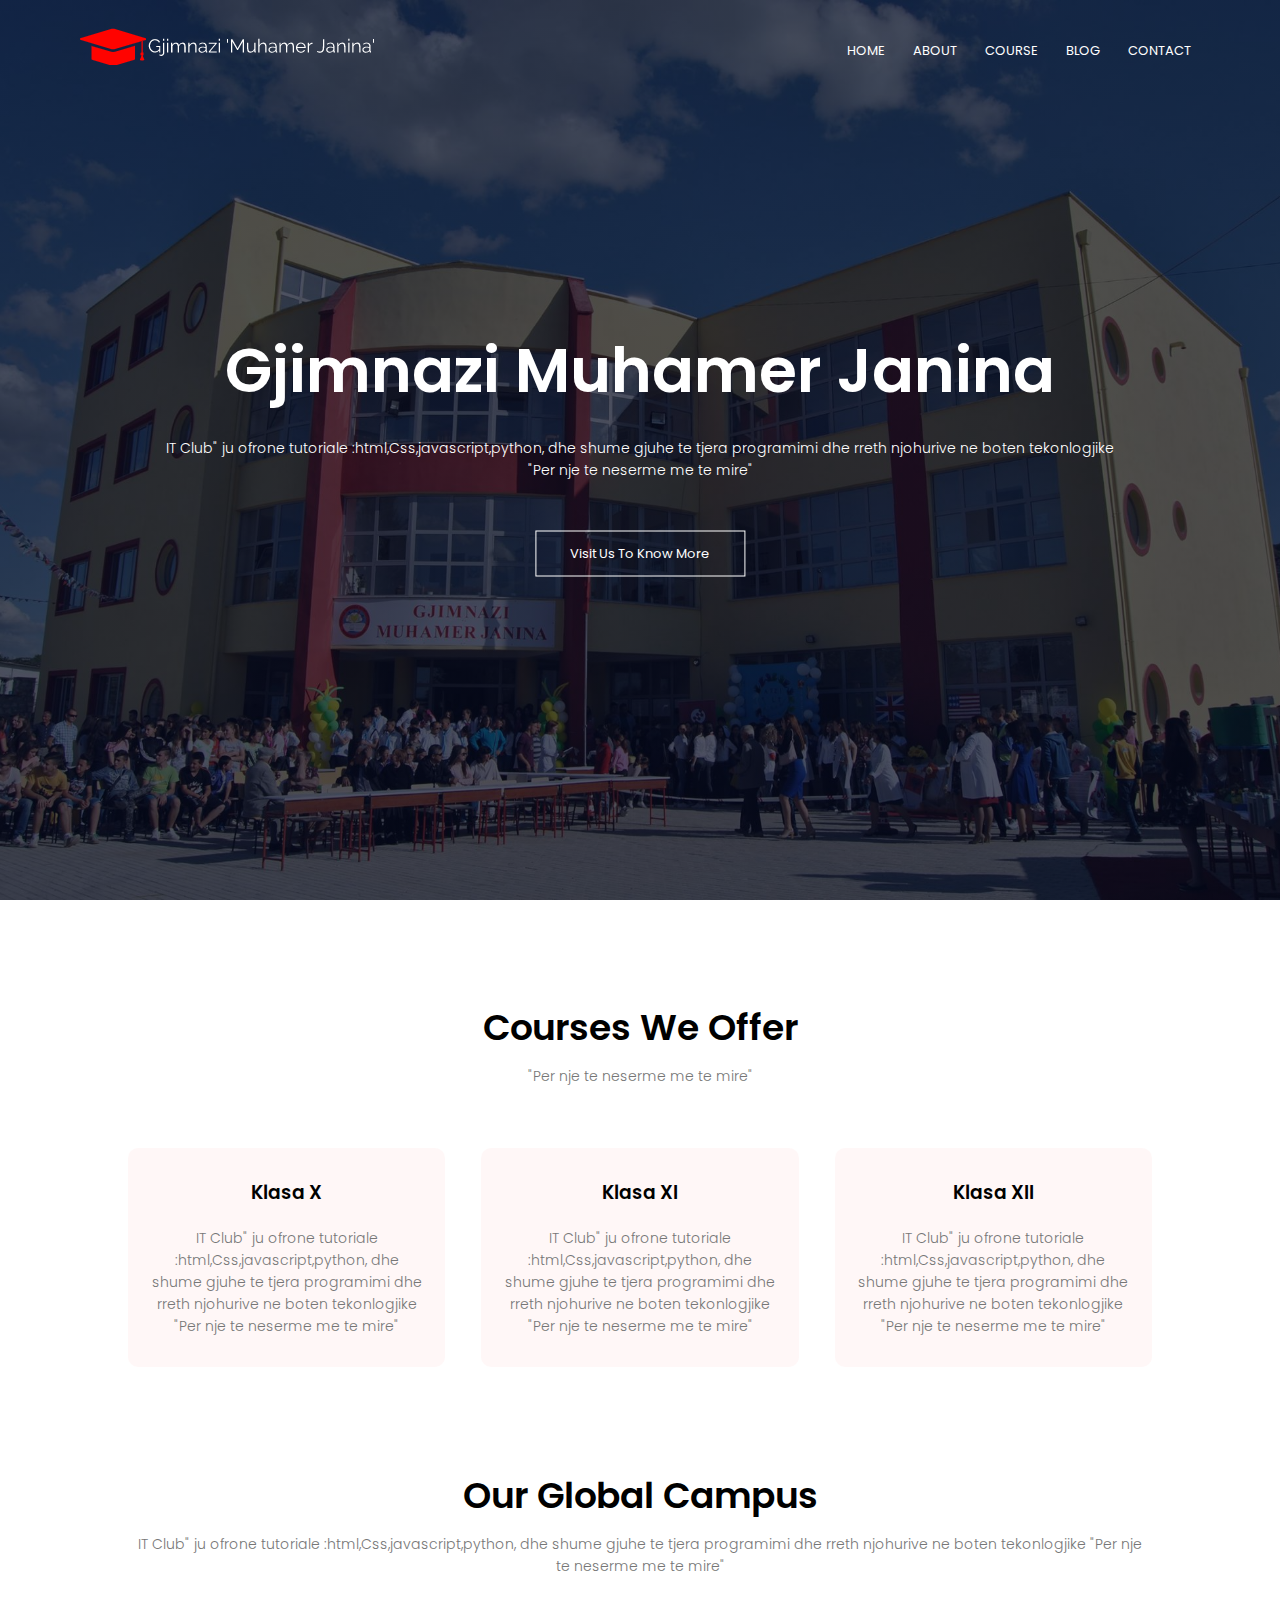
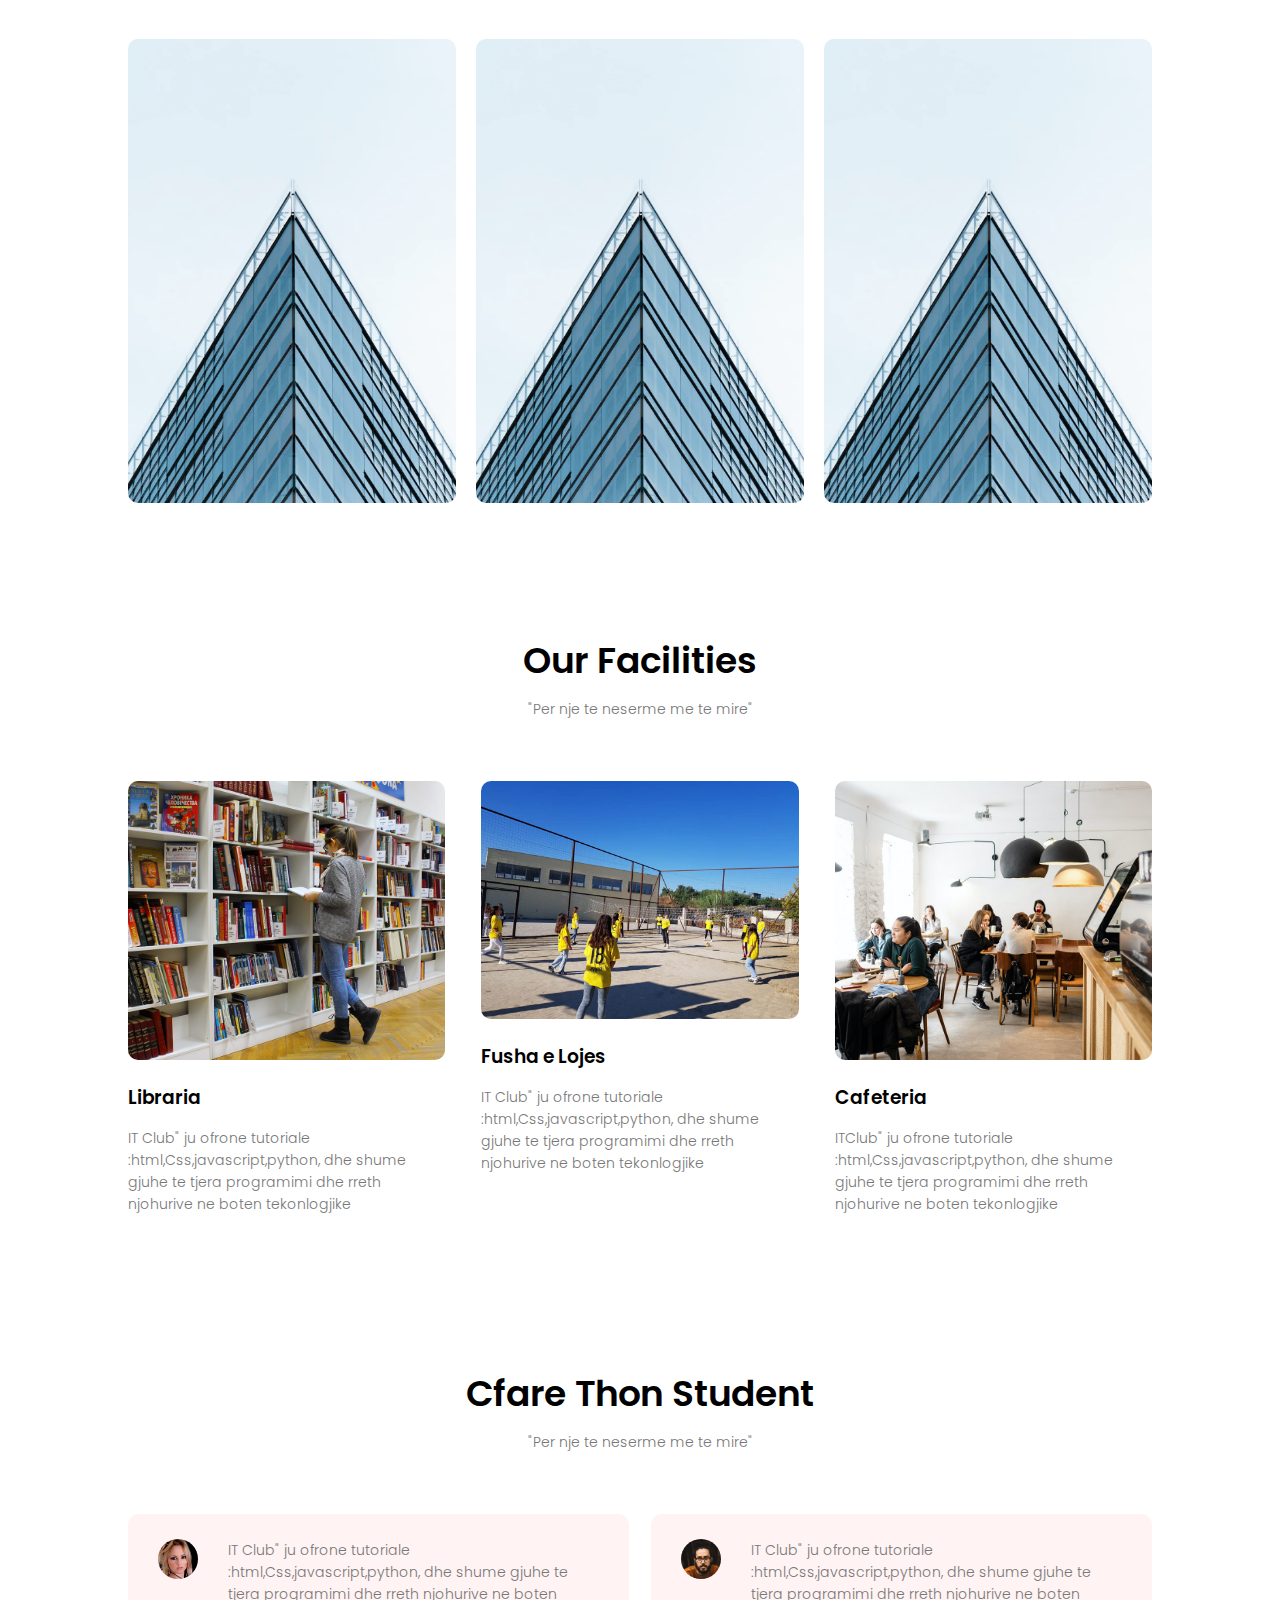
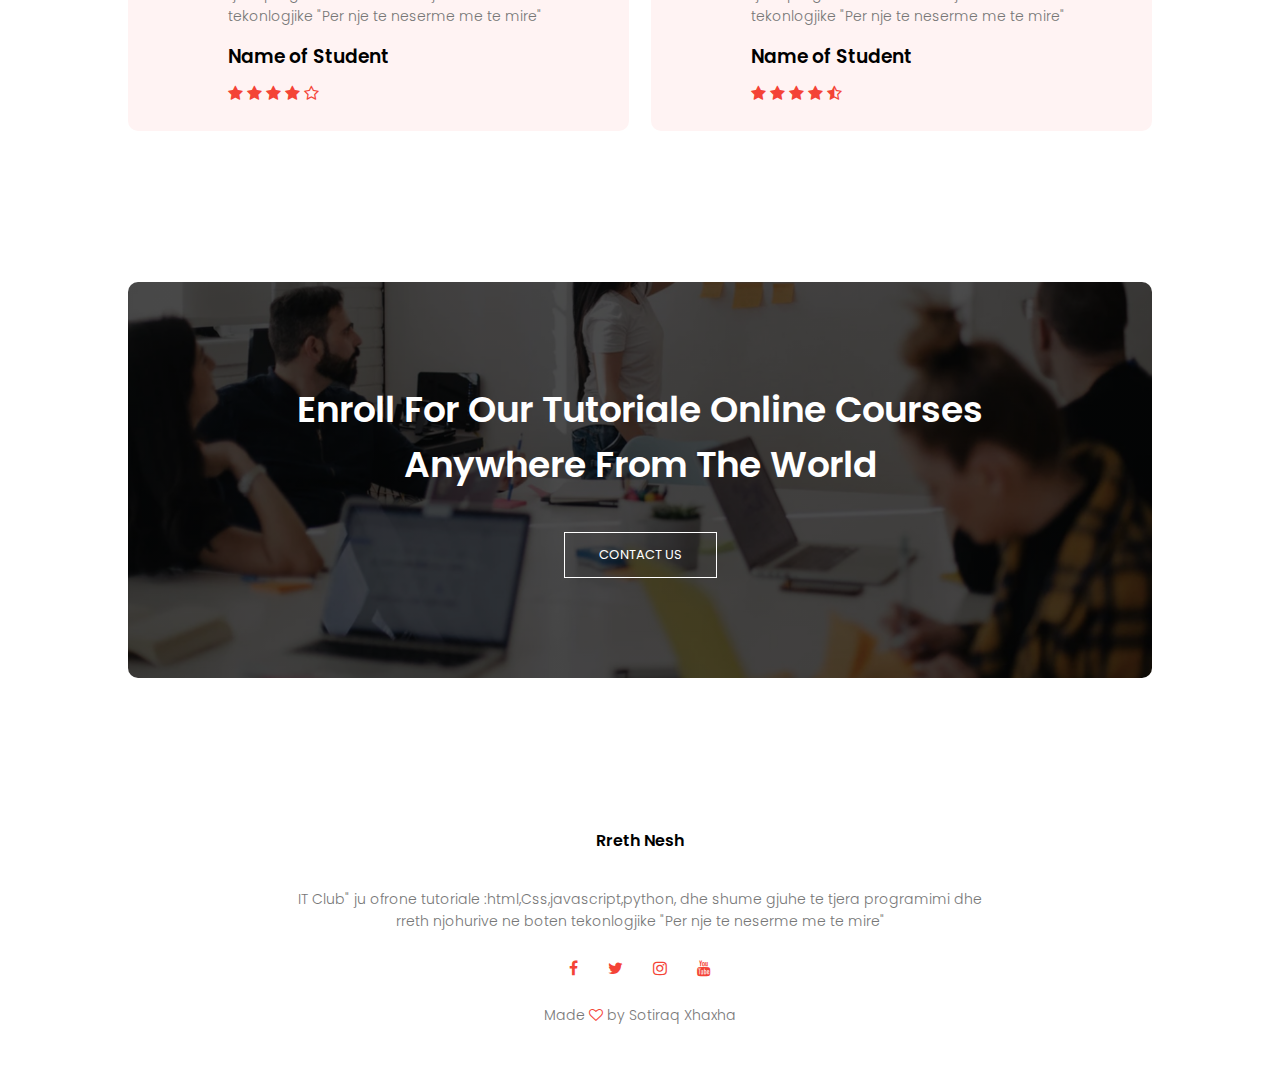
<file: index.html>
<!DOCTYPE html>
<html>
<head>
    <meta name="viewport" content="with=device-width, initial-scale=1.0">
    <title>Gjimnazi Muhamer Janina</title>
    <link rel="stylesheet" href="style IT.css">
    <link rel="preconnect" href="https://fonts.googleapis.com">
<link rel="preconnect" href="https://fonts.gstatic.com" crossorigin>
<link href="https://fonts.googleapis.com/css2?family=Poppins:wght@100;200;300;400;600;700&display=swap" rel="stylesheet">
<link rel="stylesheet" href="https://stackpath.bootstrapcdn.com/font-awesome/4.7.0/css/font-awesome.min.css">
</head>
<body>
    <section class="header">
           <nav>
            <a href="index.html"><img src="logo.png"></a>
            <div class="nav-links" id="navLinks">
                <i class="fa fa-times" onclick="hideMenu()"></i>
                <ul>
                    <li><a href="index.html">HOME</a></li>
                    <li><a href="About.html">ABOUT</a></li>
                    <li><a href="course.html">COURSE</a></li>
                    <li><a href="Blog.html">BLOG</a></li>
                    <li><a href="Contact.html">CONTACT</a></li>
                </ul>
            </div>
            <i class="fa fa-bars" onclick="showMenu()"></i>
          </nav>
           <div class="text-box">
               <h1>Gjimnazi Muhamer Janina</h1>
               <p>IT Club" ju ofrone tutoriale :html,Css,javascript,python, 
                dhe shume gjuhe te tjera programimi dhe rreth njohurive ne boten tekonlogjike<br>
                "Per nje te neserme me te mire"</p>
                <a href="Contact.html" class="hero-btn">Visit Us To Know More</a>
           </div>   
                                 


    </section>

<!---------Course---------->

<section class="course">
    <h1>Courses We Offer</h1>
    <p>
        "Per nje te neserme me te mire"</p>

        <div class="row">
            <div class="course-col">
                 <h3>Klasa X</h3> 
                 <p>IT Club" ju ofrone tutoriale :html,Css,javascript,python, 
                    dhe shume gjuhe te tjera programimi dhe rreth njohurive ne boten tekonlogjike
                    "Per nje te neserme me te mire"</p>             
            </div>
            <div class="course-col">
                <h3>Klasa XI</h3> 
                <p>IT Club" ju ofrone tutoriale :html,Css,javascript,python, 
                   dhe shume gjuhe te tjera programimi dhe rreth njohurive ne boten tekonlogjike
                   "Per nje te neserme me te mire"</p>             
           </div>
           <div class="course-col">
            <h3>Klasa XII</h3> 
            <p>IT Club" ju ofrone tutoriale :html,Css,javascript,python, 
               dhe shume gjuhe te tjera programimi dhe rreth njohurive ne boten tekonlogjike
               "Per nje te neserme me te mire"</p>             
       </div>
        </div>
</section>

<!---------campus-------->

<section class="campus">
    <h1>Our Global Campus</h1>
    <p>IT Club" ju ofrone tutoriale :html,Css,javascript,python, 
        dhe shume gjuhe te tjera programimi dhe rreth njohurive ne boten tekonlogjike
        "Per nje te neserme me te mire" </p>
        <div class="row">

        
            <div class="campus-col">
                <img src="london.png">
                 <div class="layer">
                    <h3>London</h3>
                 </div>
                </div> 
                <div class="campus-col">
                    <img src="london.png">
                     <div class="layer">
                        <h3>London</h3>
                     </div>
                    </div> 
                    <div class="campus-col">
                        <img src="london.png">
                         <div class="layer">
                        <h3>London</h3>
                    </div>
                    </div> 

            </div>
        </div>
</section>

<!-----------Facilities---------->

<section class="facilities">
    <h1>Our Facilities</h1>
    <p> "Per nje te neserme me te mire"</p>

     <div class="row">
         <div class="facilities-col">
             <img src="library.png" >
             <h3>Libraria</h3>
             <p>IT Club" ju ofrone tutoriale :html,Css,javascript,python, 
                dhe shume gjuhe te tjera programimi dhe rreth njohurive ne boten tekonlogjike</p>
         </div>
         <div class="facilities-col">
            <img src="pg.jpg" >
            <h3>Fusha e Lojes</h3>
            <p>IT Club" ju ofrone tutoriale :html,Css,javascript,python, 
               dhe shume gjuhe te tjera programimi dhe rreth njohurive ne boten tekonlogjike</p>
        </div>
        <div class="facilities-col">
            <img src="cafeteria.png" >
            <h3>Cafeteria</h3>
            <p>ITClub" ju ofrone tutoriale :html,Css,javascript,python, 
               dhe shume gjuhe te tjera programimi dhe rreth njohurive ne boten tekonlogjike</p>
        </div>
     </div>







</section>

<!---------testimonials-------->

<section class="testimonials">
    <h1>Cfare Thon Student</h1>
    <p> "Per nje te neserme me te mire"</p>

    <div class="row">
        <div class="testimonials-col">
            <img src="user1.jpg">
            <div>
                <p>IT Club" ju ofrone tutoriale :html,Css,javascript,python, 
                    dhe shume gjuhe te tjera programimi dhe rreth njohurive ne boten tekonlogjike
                    "Per nje te neserme me te mire"</p>
                    <h3>Name of Student</h3>
                    <i class="fa fa-star"></i>
                    <i class="fa fa-star"></i>
                    <i class="fa fa-star"></i>
                    <i class="fa fa-star"></i>
                    <i class="fa fa-star-o"></i>
            </div>
        </div>
        <div class="testimonials-col">
            <img src="user2.jpg">
            <div>
                <p>IT Club" ju ofrone tutoriale :html,Css,javascript,python, 
                    dhe shume gjuhe te tjera programimi dhe rreth njohurive ne boten tekonlogjike
                    "Per nje te neserme me te mire"</p>
                    <h3>Name of Student</h3>
                    <i class="fa fa-star"></i>
                    <i class="fa fa-star"></i>
                    <i class="fa fa-star"></i>
                    <i class="fa fa-star"></i>
                    <i class="fa fa-star-half-o"></i>
                </div>
        </div>
    </div>
</section>


<!----------Call To Action--------->

<section class="cta">
    <h1>Enroll For Our Tutoriale Online Courses<br> Anywhere From The World </h1>
    <a href="Contact.html" class="hero-btn">CONTACT US</a>
</section>

<!----------Footer-------->

<section class="footer">
    <h4>
        Rreth Nesh</h4>
    <p>IT Club" ju ofrone tutoriale :html,Css,javascript,python, 
        dhe shume gjuhe te tjera programimi dhe <br>rreth njohurive ne boten tekonlogjike
        "Per nje te neserme me te mire"</p>
        <div class="icons">
            <i class="fa fa-facebook"></i>
            <i class="fa fa-twitter"></i>
            <i class="fa fa-instagram"></i>
            <i class="fa fa-youtube"></i>
           
        </div>
        <p>Made <i class="fa fa-heart-o"></i> by Sotiraq Xhaxha</p>
</section>





<!---------JavaScript for Toggle Menu------>
<script>

    var navLinks = document.getElementById("navLinks");

    function showMenu(){
        navLinks.style.right = "0";
    }
    function hideMenu(){
        navLinks.style.right = "-200px";
    }

</script> 

</body>

</html>
</file>
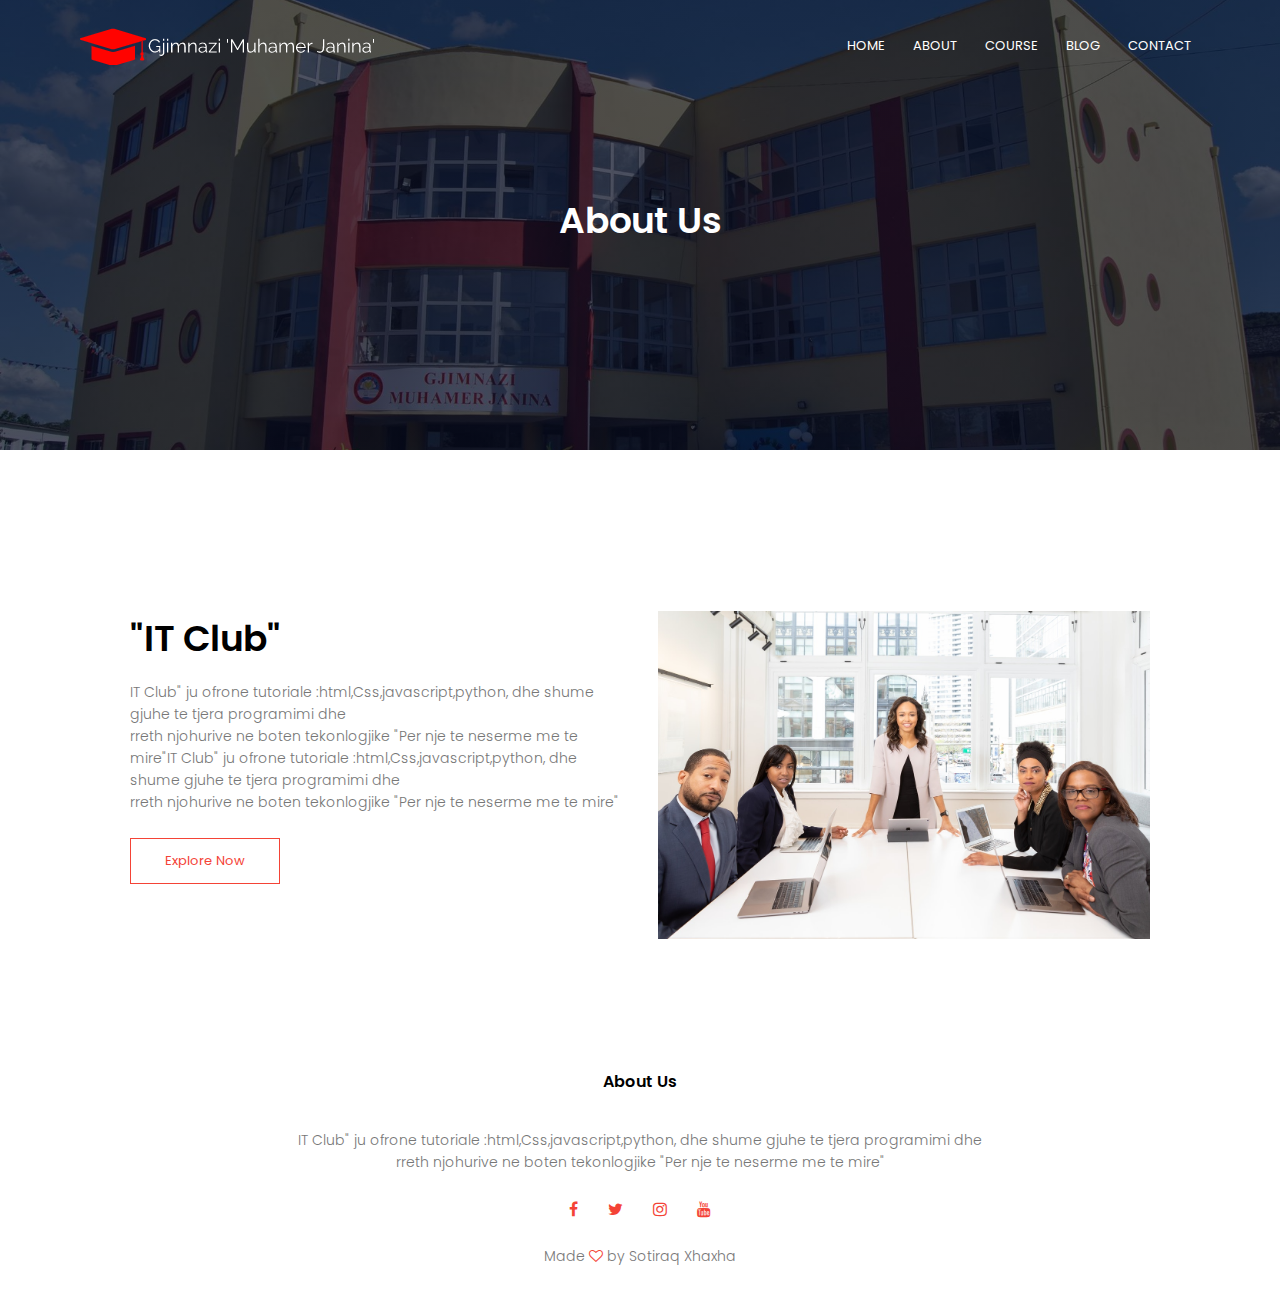
<file: About.html>
<!--<!DOCTYPE html> -->
<html>
<head>
    <meta name="viewport" content="with=device-width, initial-scale=1.0">
    <title>Gjimnazi Muhamer Janina</title>
    <link rel="stylesheet" href="style IT.css">
    <link rel="preconnect" href="https://fonts.googleapis.com">
<link rel="preconnect" href="https://fonts.gstatic.com" crossorigin>
<link href="https://fonts.googleapis.com/css2?family=Poppins:wght@100;200;300;400;600;700&display=swap" rel="stylesheet">
<link rel="stylesheet" href="https://stackpath.bootstrapcdn.com/font-awesome/4.7.0/css/font-awesome.min.css">
</head>
<body>
    <section class="sub-header">
           <nav>
            <a href="index.html"><img src="logo.png"></a>
            <div class="nav-links" id="navLinks">
                <i class="fa fa-times" onclick="hideMenu()"></i>
                 <ul>
                     <li><a href="index.html">HOME</a></li>
                     <li><a href="About.html">ABOUT</a></li>
                     <li><a href="course.html">COURSE</a></li>
                     <li><a href="Blog.html">BLOG</a></li>
                     <li><a href="Contact.html">CONTACT</a></li>
                 </ul>
            </div>
            <i class="fa fa-bars" onclick="showMenu()"></i>
          </nav>

         <h1>About Us</h1> 
                                 


    </section>
<!-------about us content-------->
 
<section class="about-us">
         
      <div class="row">

        <div class="about-col">
            <h1>"IT Club"</h1>
            <p>IT Club" ju ofrone tutoriale :html,Css,javascript,python, 
                dhe shume gjuhe te tjera programimi dhe <br>rreth njohurive ne boten tekonlogjike
                "Per nje te neserme me te mire"IT Club" ju ofrone tutoriale :html,Css,javascript,python, 
                dhe shume gjuhe te tjera programimi dhe <br>rreth njohurive ne boten tekonlogjike
                "Per nje te neserme me te mire"</p>
                <a href="" class="hero-btn red-btn">Explore Now</a>
        </div>
        <div class="about-col">
            <img src="about.jpg">
        </div>

      </div>



</section>

<!-- ----------Footer-------- -->

<section class="footer">
    <h4>About Us</h4>
    <p>IT Club" ju ofrone tutoriale :html,Css,javascript,python, 
        dhe shume gjuhe te tjera programimi dhe <br>rreth njohurive ne boten tekonlogjike
        "Per nje te neserme me te mire"</p>
        <div class="icons">
            <i class="fa fa-facebook"></i>
            <i class="fa fa-twitter"></i>
            <i class="fa fa-instagram"></i>
            <i class="fa fa-youtube"></i>
           
        </div>
        <p>Made <i class="fa fa-heart-o"></i> by Sotiraq Xhaxha</p>
</section>





<!---------JavaScript for Toggle Menu------>
<script>

    var navLinks = document.getElementById("navLinks");

    function showMenu(){
        navLinks.style.right = "0";
    }
    function hideMenu(){
        navLinks.style.right = "-200px";
    }

</script> 

</body>

</html>
</file>
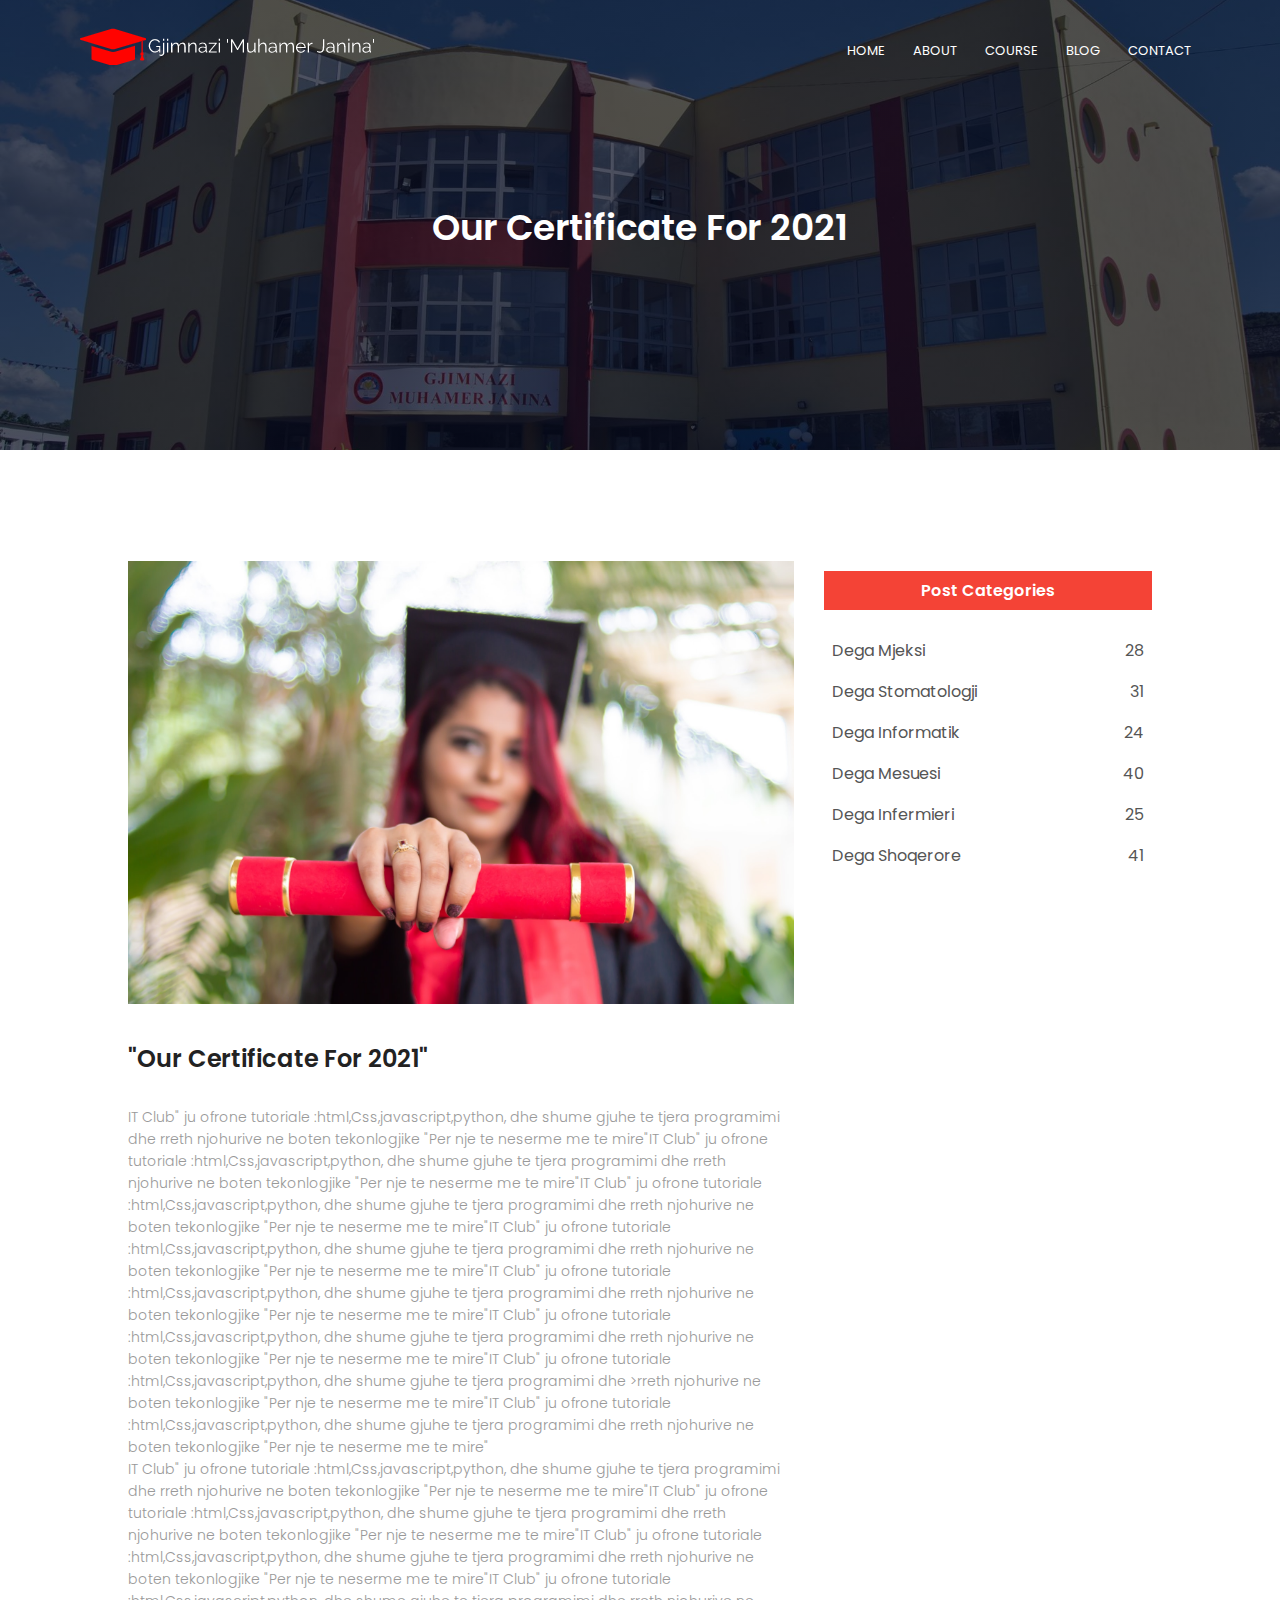
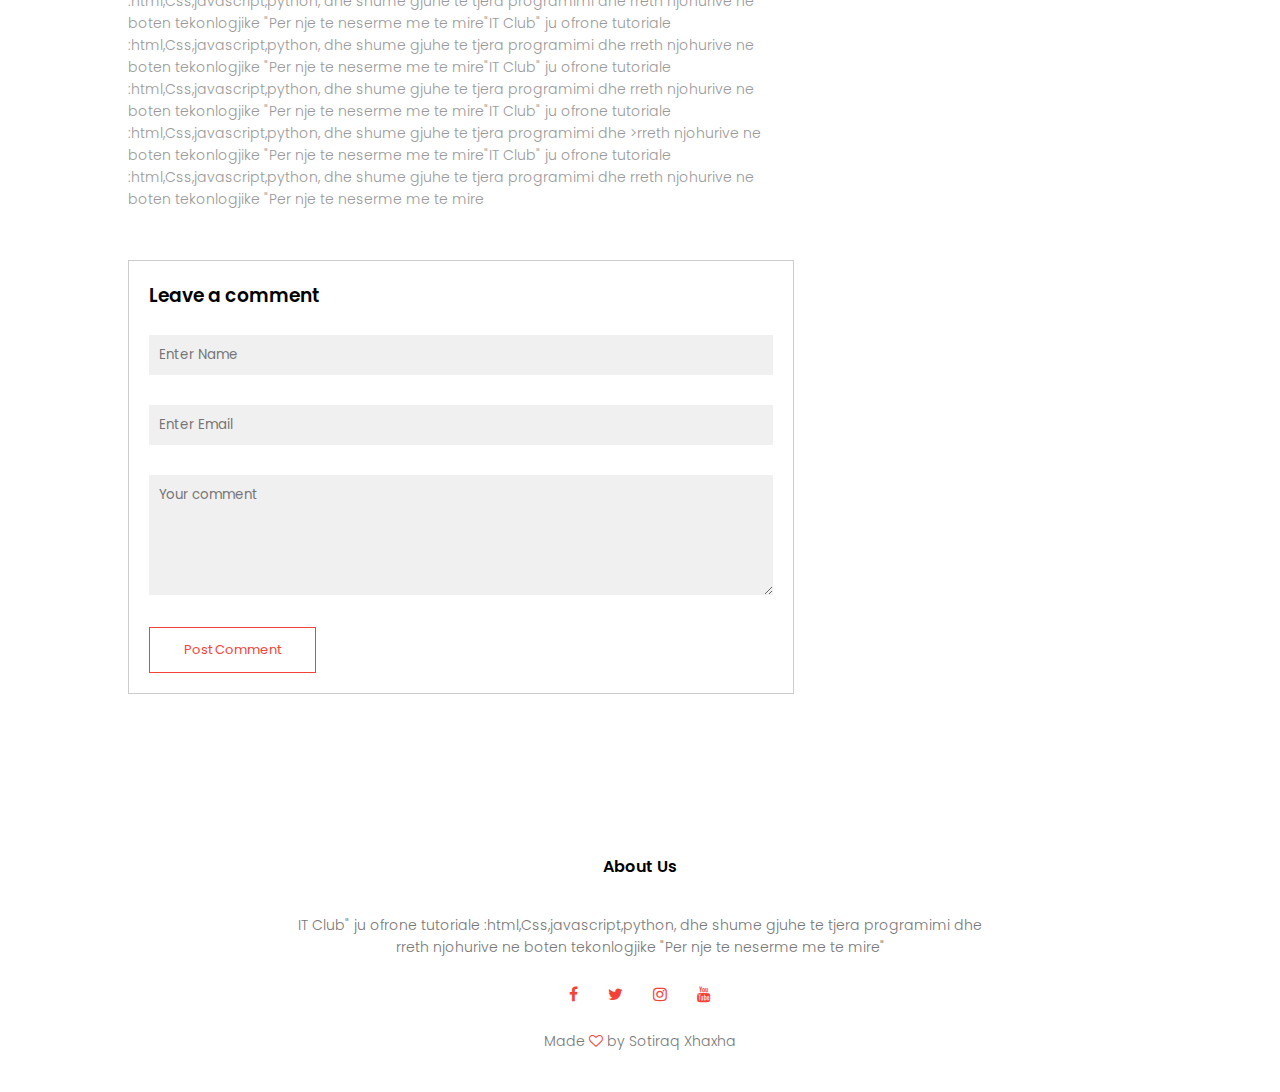
<file: Blog.html>
<!DOCTYPE html>
<html>
<head>
    <meta name="viewport" content="with=device-width, initial-scale=1.0">
    <title>Gjimnazi Muhamer Janina</title>
    <link rel="stylesheet" href="style IT.css">
    <link rel="preconnect" href="https://fonts.googleapis.com">
<link rel="preconnect" href="https://fonts.gstatic.com" crossorigin>
<link href="https://fonts.googleapis.com/css2?family=Poppins:wght@100;200;300;400;600;700&display=swap" rel="stylesheet">
<link rel="stylesheet" href="https://stackpath.bootstrapcdn.com/font-awesome/4.7.0/css/font-awesome.min.css">
</head>
<body>
    <section class="sub-header">
           <nav>
            <a href="index.html"><img src="logo.png"></a>
            <div class="nav-links" id="navLinks">
                <i class="fa fa-times" onclick="hideMenu()"></i>
                <ul>
                    <li><a href="index.html">HOME</a></li>
                    <li><a href="About.html">ABOUT</a></li>
                    <li><a href="course.html">COURSE</a></li>
                    <li><a href="Blog.html">BLOG</a></li>
                    <li><a href="Contact.html">CONTACT</a></li>
                </ul>
            </div>
            <i class="fa fa-bars" onclick="showMenu()"></i>
          </nav>

         <h1>Our Certificate For 2021 </h1>
          
 </section>

 <!-- ---------blog page content-------- -->
 
     
     <section class="blog-content">
        <div class="row">
            <div class="blog-left">
                <img src="certificate.jpg">
                <h2>"Our Certificate For 2021"</h2>
                <p>IT Club" ju ofrone tutoriale :html,Css,javascript,python, 
                    dhe shume gjuhe te tjera programimi dhe rreth njohurive ne boten tekonlogjike
                    "Per nje te neserme me te mire"IT Club" ju ofrone tutoriale :html,Css,javascript,python, 
                    dhe shume gjuhe te tjera programimi dhe rreth njohurive ne boten tekonlogjike
                    "Per nje te neserme me te mire"IT Club" ju ofrone tutoriale :html,Css,javascript,python, 
                    dhe shume gjuhe te tjera programimi dhe rreth njohurive ne boten tekonlogjike
                    "Per nje te neserme me te mire"IT Club" ju ofrone tutoriale :html,Css,javascript,python, 
                    dhe shume gjuhe te tjera programimi dhe rreth njohurive ne boten tekonlogjike
                    "Per nje te neserme me te mire"IT Club" ju ofrone tutoriale :html,Css,javascript,python, 
                    dhe shume gjuhe te tjera programimi dhe rreth njohurive ne boten tekonlogjike
                    "Per nje te neserme me te mire"IT Club" ju ofrone tutoriale :html,Css,javascript,python, 
                    dhe shume gjuhe te tjera programimi dhe rreth njohurive ne boten tekonlogjike
                    "Per nje te neserme me te mire"IT Club" ju ofrone tutoriale :html,Css,javascript,python, 
                    dhe shume gjuhe te tjera programimi dhe >rreth njohurive ne boten tekonlogjike
                    "Per nje te neserme me te mire"IT Club" ju ofrone tutoriale :html,Css,javascript,python, 
                    dhe shume gjuhe te tjera programimi dhe rreth njohurive ne boten tekonlogjike
                    "Per nje te neserme me te mire"<br>IT Club" ju ofrone tutoriale :html,Css,javascript,python, 
                    dhe shume gjuhe te tjera programimi dhe rreth njohurive ne boten tekonlogjike
                    "Per nje te neserme me te mire"IT Club" ju ofrone tutoriale :html,Css,javascript,python, 
                    dhe shume gjuhe te tjera programimi dhe rreth njohurive ne boten tekonlogjike
                    "Per nje te neserme me te mire"IT Club" ju ofrone tutoriale :html,Css,javascript,python, 
                    dhe shume gjuhe te tjera programimi dhe rreth njohurive ne boten tekonlogjike
                    "Per nje te neserme me te mire"IT Club" ju ofrone tutoriale :html,Css,javascript,python, 
                    dhe shume gjuhe te tjera programimi dhe rreth njohurive ne boten tekonlogjike
                    "Per nje te neserme me te mire"IT Club" ju ofrone tutoriale :html,Css,javascript,python, 
                    dhe shume gjuhe te tjera programimi dhe rreth njohurive ne boten tekonlogjike
                    "Per nje te neserme me te mire"IT Club" ju ofrone tutoriale :html,Css,javascript,python, 
                    dhe shume gjuhe te tjera programimi dhe rreth njohurive ne boten tekonlogjike
                    "Per nje te neserme me te mire"IT Club" ju ofrone tutoriale :html,Css,javascript,python, 
                    dhe shume gjuhe te tjera programimi dhe >rreth njohurive ne boten tekonlogjike
                    "Per nje te neserme me te mire"IT Club" ju ofrone tutoriale :html,Css,javascript,python, 
                    dhe shume gjuhe te tjera programimi dhe rreth njohurive ne boten tekonlogjike
                    "Per nje te neserme me te mire</p>

                                  
            <div class="comment-box">

             <h3>Leave a comment</h3>
             
             <form  class="comment-form" method="post" action="comments.php">
                <input type="text" name="name" placeholder="Enter Name" required>
                <input type="email" name="email" placeholder="Enter Email" required>
                <textarea rows="5" name="comment" placeholder="Your comment" required></textarea>
                <button type="submit" class="hero-btn red-btn">Post Comment</button>
             </form>

            </div>
                        
                                                                                                 

            </div>
            <div class="blog-right">
                <h3>Post Categories</h3>
                <div>
                    <span>Dega Mjeksi</span>
                    <span>28</span>
                </div>
                <div>
                    <span>Dega Stomatologji</span>
                    <span>31</span>
                </div>
                <div>
                    <span>Dega Informatik</span>
                    <span>24</span>
                </div>
                <div>
                    <span>Dega Mesuesi</span>
                    <span>40</span>
                </div>
                <div>
                    <span>Dega Infermieri</span>
                    <span>25</span>
                </div>
                <div>
                    <span>Dega Shoqerore</span>
                    <span>41</span>
                </div>
            </div>
        </div>
     </section>    













<!-- ----------Footer-------- -->

<section class="footer">
    <h4>About Us</h4>
    <p>IT Club" ju ofrone tutoriale :html,Css,javascript,python, 
        dhe shume gjuhe te tjera programimi dhe <br>rreth njohurive ne boten tekonlogjike
        "Per nje te neserme me te mire"</p>
        <div class="icons">
            <i class="fa fa-facebook"></i>
            <i class="fa fa-twitter"></i>
            <i class="fa fa-instagram"></i>
            <i class="fa fa-youtube"></i>
           
        </div>
        <p>Made <i class="fa fa-heart-o"></i> by Sotiraq Xhaxha</p>
</section>





<!---------JavaScript for Toggle Menu------>
<script>

    var navLinks = document.getElementById("navLinks");

    function showMenu(){
        navLinks.style.right = "0";
    }
    function hideMenu(){
        navLinks.style.right = "-200px";
    }

</script> 

</body>

</html>
</file>
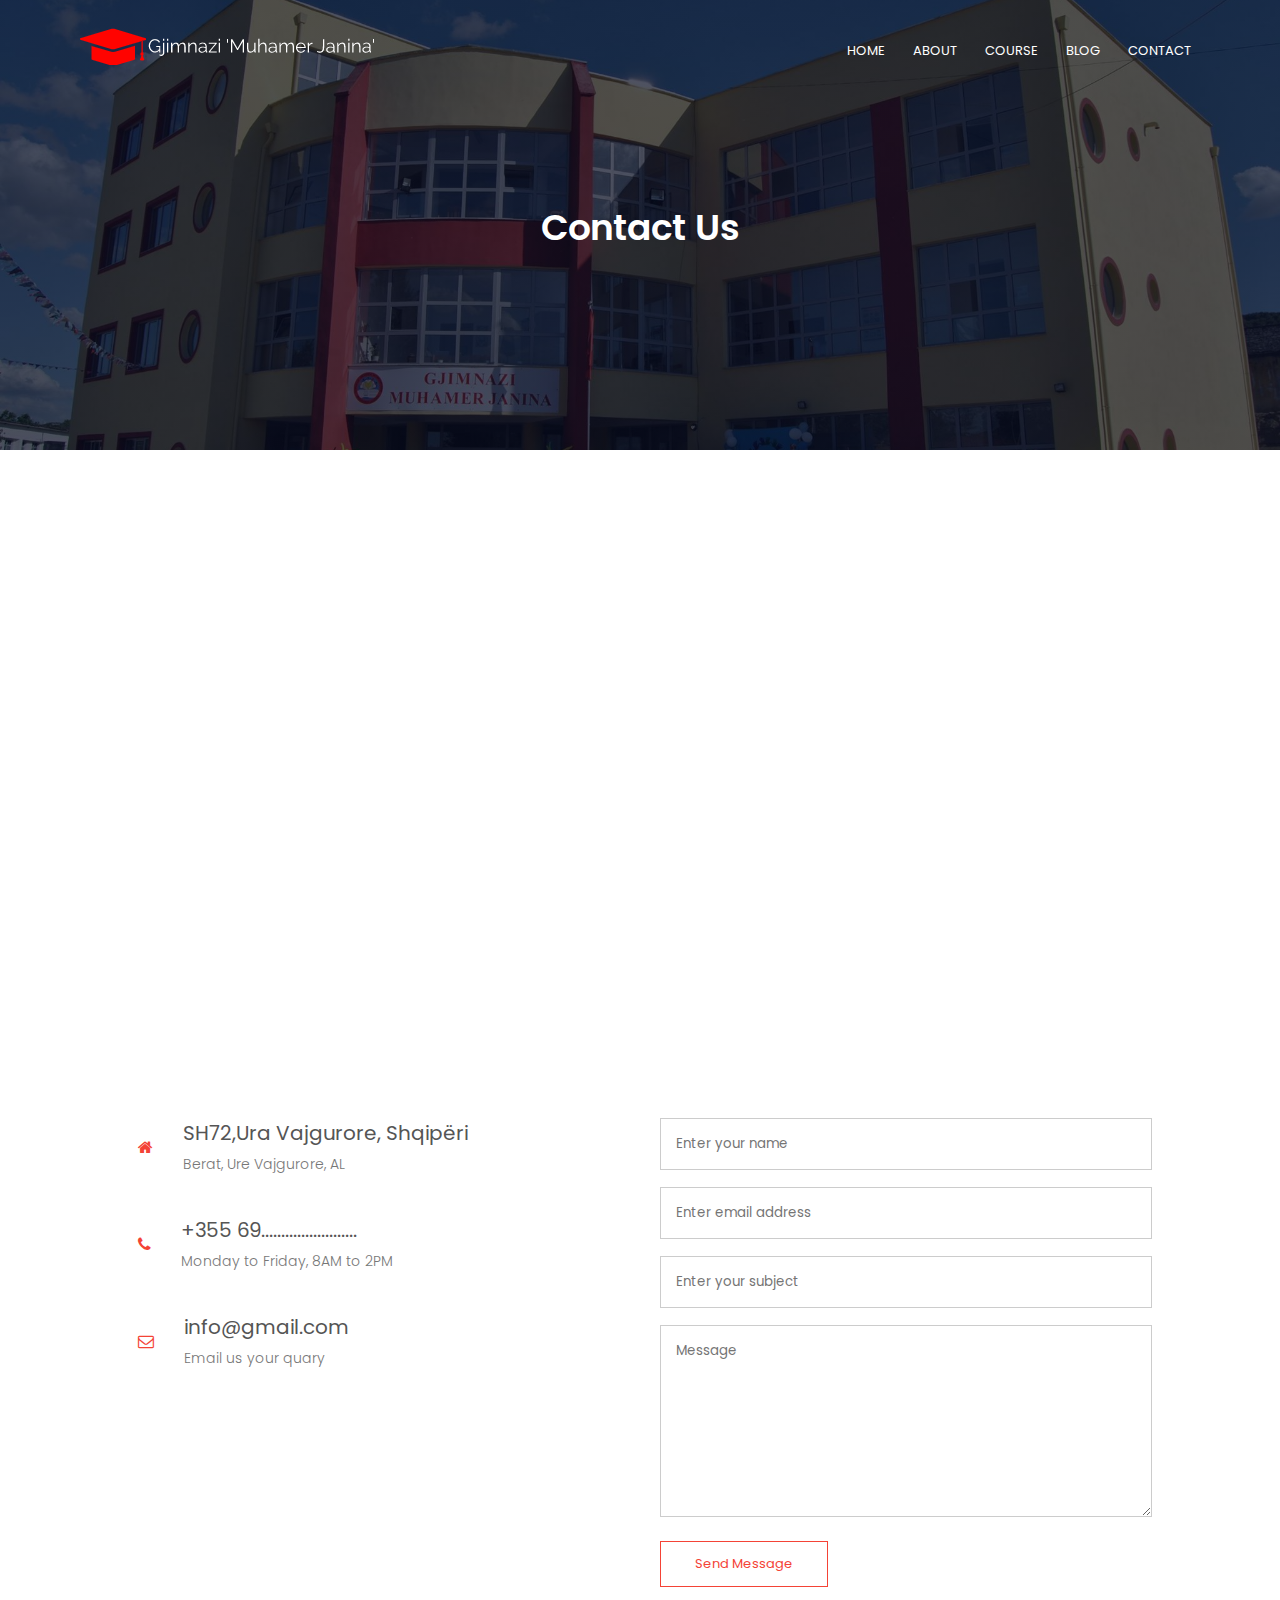
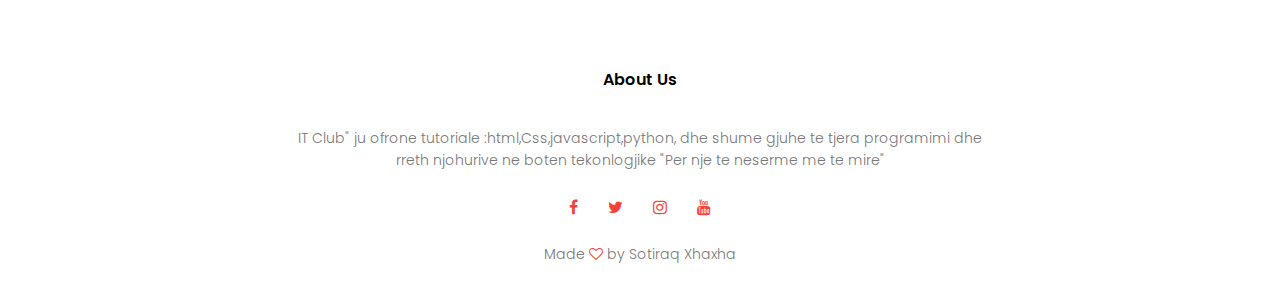
<file: Contact.html>
<!DOCTYPE html>
<html>
<head>
    <meta name="viewport" content="with=device-width, initial-scale=1.0">
    <title>Gjimnazi Muhamer Janina</title>
    <link rel="stylesheet" href="style IT.css">
    <link rel="preconnect" href="https://fonts.googleapis.com">
<link rel="preconnect" href="https://fonts.gstatic.com" crossorigin>
<link href="https://fonts.googleapis.com/css2?family=Poppins:wght@100;200;300;400;600;700&display=swap" rel="stylesheet">
<link rel="stylesheet" href="https://stackpath.bootstrapcdn.com/font-awesome/4.7.0/css/font-awesome.min.css">
</head>
<body>
    <section class="sub-header">
           <nav>
            <a href="index.html"><img src="logo.png"></a>
            <div class="nav-links" id="navLinks">
                <i class="fa fa-times" onclick="hideMenu()"></i>
                <ul>
                    <li><a href="index.html">HOME</a></li>
                    <li><a href="About.html">ABOUT</a></li>
                    <li><a href="course.html">COURSE</a></li>
                    <li><a href="Blog.html">BLOG</a></li>
                    <li><a href="Contact.html">CONTACT</a></li>
                </ul>
            </div>
            <i class="fa fa-bars" onclick="showMenu()"></i>
          </nav>

         <h1>Contact Us</h1> 
                                 


    </section>

<!-----------Contact-Us------>
<section class="location">

    <iframe src="https://www.google.com/maps/embed?pb=!1m18!1m12!1m3!1d3021.489591467973!2d19.87219701490651!3d40.773249541803985!2m3!1f0!2f0!3f0!3m2!1i1024!2i768!4f13.1!3m3!1m2!1s0x135aa0dac7918047%3A0x214aa946a9d77006!2sGjimnazi%20%22Muhamer%20Janina%22!5e0!3m2!1ssq!2s!4v1634996873901!5m2!1ssq!2s" width="600" height="450" style="border:0;" allowfullscreen="" loading="lazy"></iframe>

</section>




<section class="contact-us">

    <div class="row">
        <div class="contact-col">
            <div>
                <i class="fa fa-home"></i>
                <span>
                    <h5> SH72,Ura Vajgurore, Shqipëri</h5>
                <p>Berat, Ure Vajgurore, AL</p>
            </span>
            </div>
            <div>
                <i class="fa fa-phone"></i>
                <span>
                    <h5>+355 69........................</h5>

                <p>Monday to Friday,  8AM to 2PM</p>
                </span>
            </div>
            <div>
                
                <i class="fa fa-envelope-o"></i>
                <span>
                <h5>info@gmail.com</h5>
                <p>Email us your quary</p>
                </span>
             </div>   
        </div>

        <div class="contact-col">
            <form action="form-handler.php" method="post">
                <input type="text" name="name" placeholder="Enter your name" required>
                <input type="email" name="email" placeholder="Enter email address" required>
                <input type="text" name="subject" placeholder="Enter your subject" required>
                <textarea rows="8" name="message" placeholder="Message" required></textarea>
                <button type="submit" class="hero-btn red-btn">Send Message</button>
            </form>
        </div>

    </div>
</section>




<!------------Footer---------->

<section class="footer">
    <h4>About Us</h4>
    <p>IT Club" ju ofrone tutoriale :html,Css,javascript,python, 
        dhe shume gjuhe te tjera programimi dhe <br>rreth njohurive ne boten tekonlogjike
        "Per nje te neserme me te mire"</p>
        <div class="icons">
            <i class="fa fa-facebook"></i>
            <i class="fa fa-twitter"></i>
            <i class="fa fa-instagram"></i>
            <i class="fa fa-youtube"></i>
           
        </div>
        <p>Made <i class="fa fa-heart-o"></i> by Sotiraq Xhaxha</p>
</section>





<!---------JavaScript for Toggle Menu------>
<script>

    var navLinks = document.getElementById("navLinks");

    function showMenu(){
        navLinks.style.right = "0";
    }
    function hideMenu(){
        navLinks.style.right = "-200px";
    }

</script> 

</body>

</html>
</file>
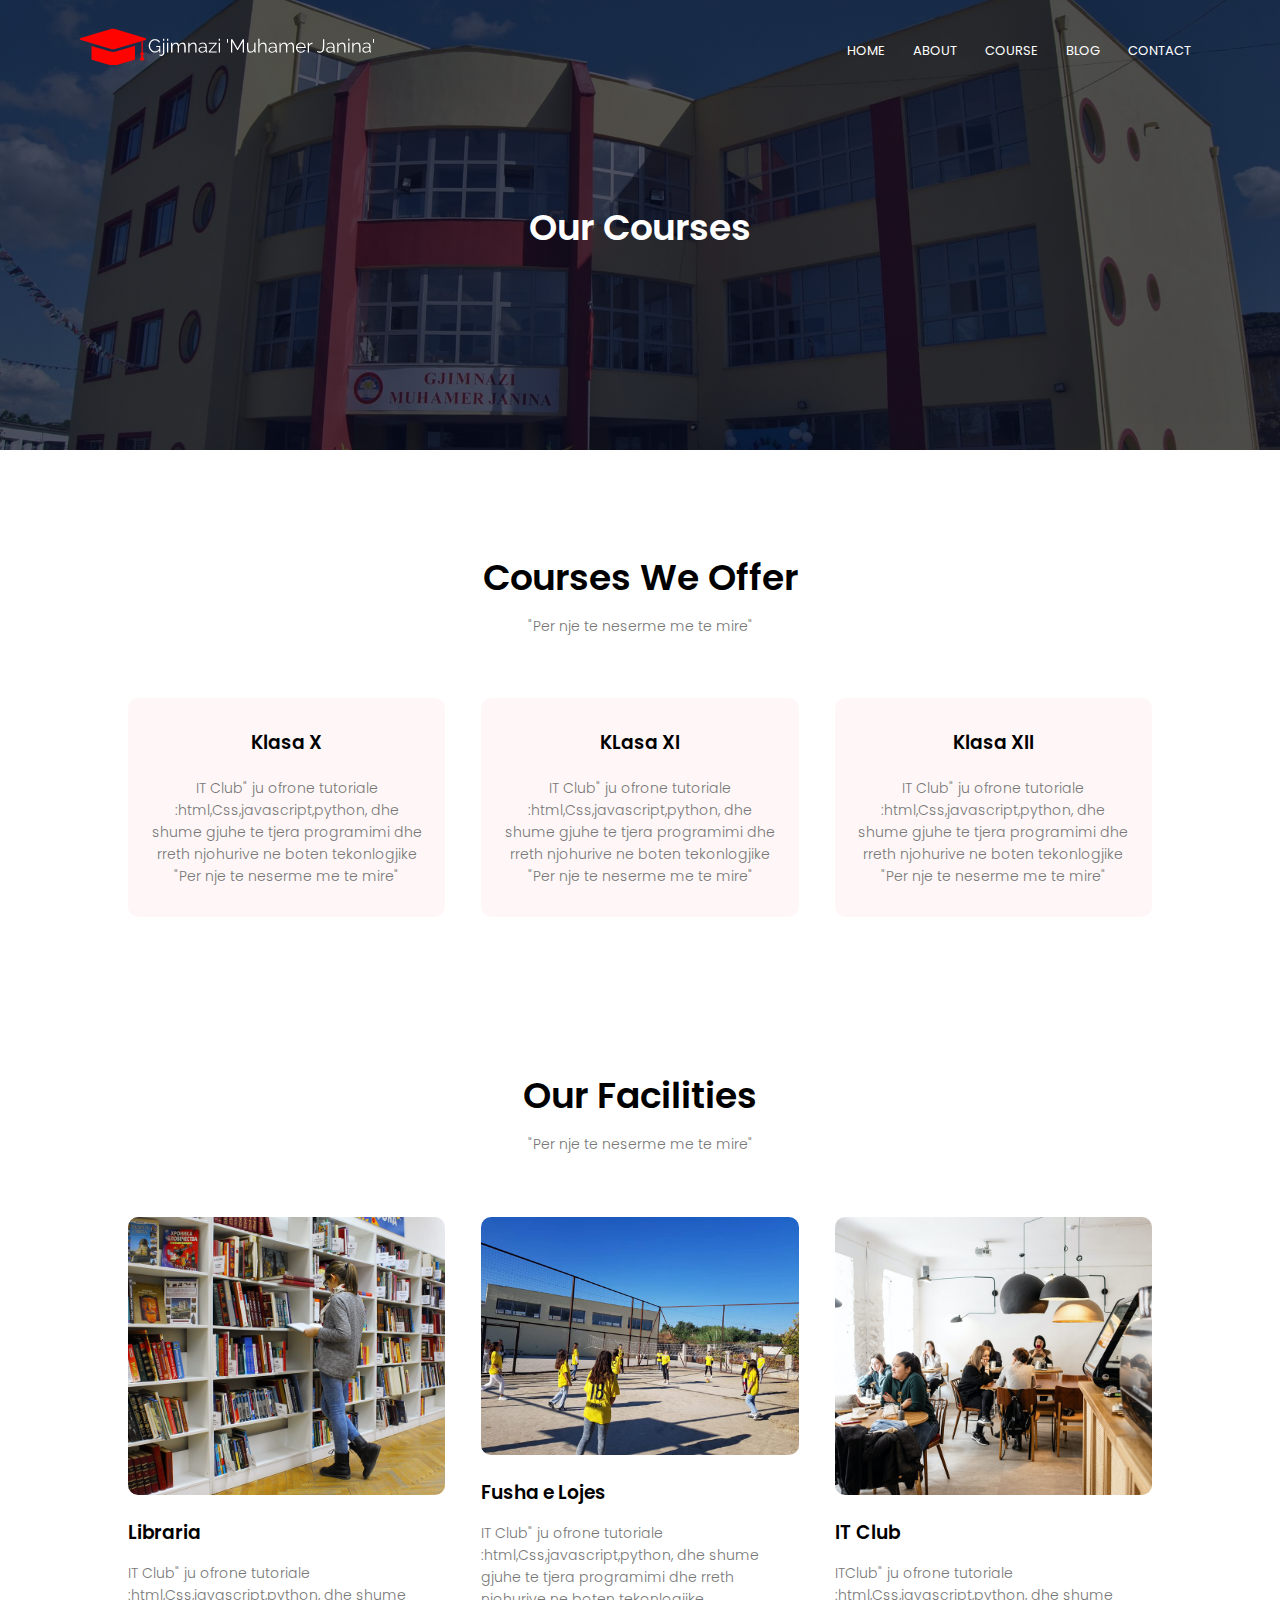
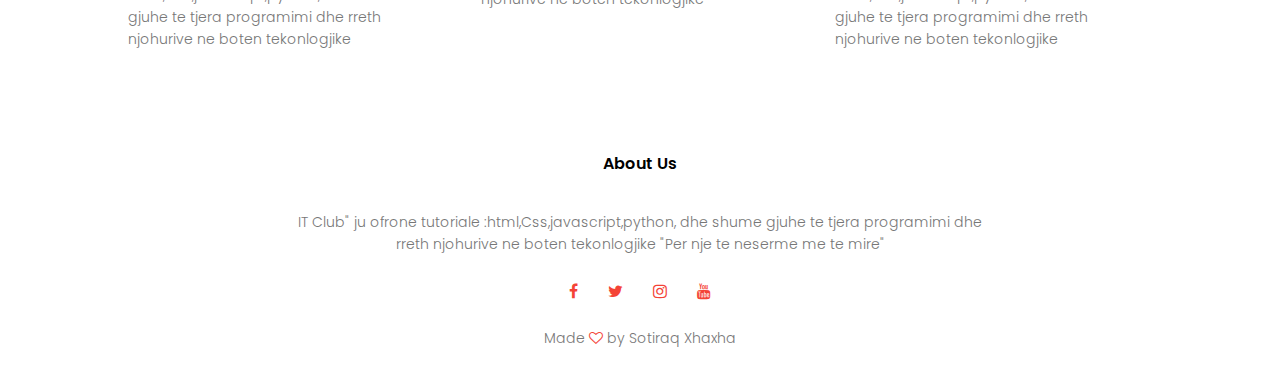
<file: course.html>
<!DOCTYPE html>
<html>
<head>
    <meta name="viewport" content="with=device-width, initial-scale=1.0">
    <title>Gjimnazi Muhamer Janina</title>
    <link rel="stylesheet" href="style IT.css">
    <link rel="preconnect" href="https://fonts.googleapis.com">
<link rel="preconnect" href="https://fonts.gstatic.com" crossorigin>
<link href="https://fonts.googleapis.com/css2?family=Poppins:wght@100;200;300;400;600;700&display=swap" rel="stylesheet">
<link rel="stylesheet" href="https://stackpath.bootstrapcdn.com/font-awesome/4.7.0/css/font-awesome.min.css">
</head>
<body>
    <section class="sub-header">
           <nav>
            <a href="index.html"><img src="logo.png"></a>
            <div class="nav-links" id="navLinks">
                <i class="fa fa-times" onclick="hideMenu()"></i>
                <ul>
                    <li><a href="index.html">HOME</a></li>
                    <li><a href="About.html">ABOUT</a></li>
                    <li><a href="course.html">COURSE</a></li>
                    <li><a href="Blog.html">BLOG</a></li>
                    <li><a href="Contact.html">CONTACT</a></li>
                </ul>
            </div>
            <i class="fa fa-bars" onclick="showMenu()"></i>
          </nav>

         <h1>Our Courses</h1>
          
                                 


    </section>

 
<!-- ---------Course---------- -->

<section class="course">
    <h1>Courses We Offer</h1>
    <p>
        "Per nje te neserme me te mire"</p>

        <div class="row">
            <div class="course-col">
                 <h3>Klasa X</h3> 
                 <p>IT Club" ju ofrone tutoriale :html,Css,javascript,python, 
                    dhe shume gjuhe te tjera programimi dhe rreth njohurive ne boten tekonlogjike
                    "Per nje te neserme me te mire"</p>             
            </div>
            <div class="course-col">
                <h3>KLasa XI</h3> 
                <p>IT Club" ju ofrone tutoriale :html,Css,javascript,python, 
                   dhe shume gjuhe te tjera programimi dhe rreth njohurive ne boten tekonlogjike
                   "Per nje te neserme me te mire"</p>             
           </div>
           <div class="course-col">
            <h3>Klasa XII</h3> 
            <p>IT Club" ju ofrone tutoriale :html,Css,javascript,python, 
               dhe shume gjuhe te tjera programimi dhe rreth njohurive ne boten tekonlogjike
               "Per nje te neserme me te mire"</p>             
       </div>
        </div>
</section>

<!-----------Facilities------->

<section class="facilities">
    <h1>Our Facilities</h1>
    <p> "Per nje te neserme me te mire"</p>

     <div class="row">
         <div class="facilities-col">
             <img src="library.png" >
             <h3>Libraria</h3>
             <p>IT Club" ju ofrone tutoriale :html,Css,javascript,python, 
                dhe shume gjuhe te tjera programimi dhe rreth njohurive ne boten tekonlogjike</p>
         </div>
         <div class="facilities-col">
            <img src="pg.jpg" >
            <h3>Fusha e Lojes</h3>
            <p>IT Club" ju ofrone tutoriale :html,Css,javascript,python, 
               dhe shume gjuhe te tjera programimi dhe rreth njohurive ne boten tekonlogjike</p>
        </div>
        <div class="facilities-col">
            <img src="cafeteria.png" >
            <h3>IT Club</h3>
            <p>ITClub" ju ofrone tutoriale :html,Css,javascript,python, 
               dhe shume gjuhe te tjera programimi dhe rreth njohurive ne boten tekonlogjike</p>
        </div>
     </div>







</section>




<!-- -------Footer-------- -->

<section class="footer">
    <h4>About Us</h4>
    <p>IT Club" ju ofrone tutoriale :html,Css,javascript,python, 
        dhe shume gjuhe te tjera programimi dhe <br>rreth njohurive ne boten tekonlogjike
        "Per nje te neserme me te mire"</p>
        <div class="icons">
            <i class="fa fa-facebook"></i>
            <i class="fa fa-twitter"></i>
            <i class="fa fa-instagram"></i>
            <i class="fa fa-youtube"></i>
           
        </div>
        <p>Made <i class="fa fa-heart-o"></i> by Sotiraq Xhaxha</p>
</section>





<!---------JavaScript for Toggle Menu------>
<script>

    var navLinks = document.getElementById("navLinks");

    function showMenu(){
        navLinks.style.right = "0";
    }
    function hideMenu(){
        navLinks.style.right = "-200px";
    }

</script> 

</body>

</html>
</file>
<file: style IT.css>
*{
    margin: 0;
    padding: 0;
    font-family: 'Poppins', sans-serif;
}

.header{
    min-height: 100vh;
    width: 100%;
    background-image: linear-gradient(rgba(4,9,30,0.7),rgba(4,9,30,0.7)),url(background.jpg);
    background-position: center;
    background-size: cover;
    position: relative;

}

nav{
   display: flex;
   padding: 2% 6%;
   justify-content:  space-between;
   align-items: center; 

}

nav img{
    width: 300px;

}

.nav-links{
    flex: 1;
    text-align: right;

}

.nav-links ul li{
    list-style: none;
    display: inline-block;
    padding: 8px 12px;
    position: relative;

}
.nav-links ul li a{
    color: #fff;
    text-decoration: none;
    font-size: 13px;

}
.nav-links ul li::after{
    content: '';
    width: 0%;
    height: 2px;
    background: #f44336;
    display: block;
    margin: auto;

}
.nav-links ul li:hover::after{
    width: 100%;

}

.text-box{
    width: 99%;
    color: #fff;
    position: absolute;
    top: 50%;
    left: 50%;
    transform: translate(-50%, -50% ) ;
    text-align: center;

}

.text-box h1{
    font-size: 62px;
    
}

.text-box p{
    margin: 10px 0  40px;
    font-size: 14px; 
    color: #fff;

}

.hero-btn{
    display: inline-block;
    text-decoration: none;
    color: #fff;
    border: 1px solid #fff;
    padding: 12px 34px;
    font-size: 13px;
    background: transparent;
    position: relative;
    cursor: pointer;

}

.hero-btn:hover{
    border: 1px solid #f44336;
    background: #f44336;
    transition: 1s;

}

nav .fa{
    display: none;

}

@media(max-width: 700px){
    .text-box h1{
        font-size: 20px;
        
    }
    .nav-links ul li{
        display: block;
    }
    .nav-links{
       position: fixed;
       background: #f44336;
       height: 100vh;
       width: 200px;
       top: 0;
       right: -200px;
        text-align: left;
        z-index: 2;
        transition: 1s;
    }
    nav .fa{
        display: block;
        color: #fff;
        margin: 10px;
        font-size: 22px;
        cursor: pointer;
    }
    .nav-links ul{
        padding: 30px;
    }
}

/* ------course */

.course{
    width: 80%;
    margin: auto;
    text-align: center;
    padding-top: 100px;

}


h1{
    font-size: 36px;
    font-weight: 600;

}

p{
    color: #777;
    font-size: 14px;
    font-weight: 300;
    line-height: 22px;
    padding: 10px;

}

.row{
    margin-top: 5%;
    display: flex;
    justify-content: space-between;

}

.course-col{
    flex-basis: 31%;
    background: #fff3f3b2;
    border-radius: 10px;
    margin-bottom: 5%;
    padding: 20px 12px;
    box-sizing: border-box;
    transition: 0.5s ;

}

h3{
    text-align: center;
    font-weight: 600;
    margin: 10px 0;

}

.course-col:hover{
    box-shadow: 0 0 20px 0px rgba(0, 0, 0, 0.507) ;

}

@media(max-width: 700px){
    .row{
        flex-direction: column;
    }
}


/* -------campus--- */

.campus{
    width: 80%;
    margin: auto;
    text-align: center;
    padding-top: 50px;

}

.campus-col{
    flex-basis: 32%;
    border-radius: 10px;
    margin-bottom: 30px;
    position: relative;
    overflow: hidden;

}

.campus-col img{
    width: 100%;
    display: block;

}

.layer{
    background: transparent;
    height: 100%;
    width: 100%;
    position: absolute;
    top: 0;
    left: 0;
    transition: 0.5s;

}

.layer:hover{
    background: rgba(64, 255, 245, 0.582);

}

.layer h3{
    width: 100%;
    font-weight: 500;
    color: #fff;
    font-size: 26px;
    bottom: 0;
    left: 50%;
    transform: translateX(-50%);
    position: absolute;
    opacity: 0;
    transition: 0.5s;

}

.layer:hover h3{
    bottom: 49%;
    opacity: 1;

}

/* --------Facilities------ */

.facilities{
    width: 80%;
    margin: auto;
    text-align: center;
    padding-top: 100px;

}

.facilities-col{
    flex-basis: 31%;
    border-radius: 10px;
    margin-bottom: 5%;
    text-align: left;

}

.facilities-col img{
    width: 100%;
    border-radius: 10px;

}

.facilities-col p{
    padding: 0;

}

.facilities-col h3{
    margin-top: 16px;
    margin-bottom: 15px;
    text-align: left;

}


/* -------testimonials----- */

.testimonials{
    width: 80%;
    margin: auto;
    padding-top: 100px;
    text-align: center;

}

.testimonials-col {
    flex-basis: 44%;
    border-radius: 10px;
    margin-bottom: 5%;
    text-align: left;
    background: #fff3f3;
    padding: 25px;
    cursor: pointer;
    display: flex;
    
}
.testimonials-col img{
    height: 40px;
    margin-left: 5px;
    margin-right: 30px;
    border-radius: 50%;

}

.testimonials-col p{
    padding: 0;

}

.testimonials-col h3{
    margin-top: 15px;
    text-align: left;

}

.testimonials-col .fa{
    color: #f44336;

}

@media (max-width: 700px){
    .testimonials-col img{
        margin-left: 0px;
        margin-right: 15px;
    }
}

/* -------call to action */


.cta{
    margin: 100px auto;
    width: 80%;
    background-image: linear-gradient(rgba(0,0,0,0.7),rgba(0,0,0,0.7)),url(banner2.jpg) ;
    background-position: center;
    background-size: cover;
    border-radius: 10px;
    text-align: center;
    padding: 100px 0;

}

.cta h1{
    color: #fff;
    margin-bottom: 40px;
    padding: 0;

}

@media(max-width: 700px){
    .cta h1{
        font-size: 24px;
    }
}

/* -------footer---- */

.footer{
    width: 100%;
    text-align: center;
    padding: 30px 0;

}

.footer h4{
    margin-bottom: 25px;
    margin-top: 20px;
    font-weight: 600;

}

.icons .fa{
    color: #f44336;
    margin: 0 13px;
    cursor: pointer;
    padding: 18px 0;

}

.fa-heart-o{
    color: #f44336;
}


/* -------About-us-page------ */

.sub-header{
    height: 50vh;
    width: 100%;
    background-image: linear-gradient(rgba(4,9,30,0.7),rgba(4,9,30,0.7)),url(background.jpg);
    background-position: center;
    background-size: cover;
    text-align: center;
    color: #fff;

}

.sub-header h1{
    margin-top: 100px;

}

.about-us{
    width: 80%;
    margin: auto;
    padding-top: 80px;
    padding-bottom: 50px;

}

.about-col{
    flex-basis: 48%;
    padding: 30px 2px;

}

.about-col img{
    width: 100%;

}

.about-col h1{
    padding-top: 0;

}

.about-col p{
    padding: 15px 0 25px;

}

.red-btn{
    border: 1px solid #f44336;
    background: transparent;
    color: #f44336;

}

.red-btn:hover{
    color: #fff;

}

/* -------blog-content------- */

.blog-content{
    width: 80%;
    margin: auto;
    padding: 60px 0;

}

.blog-left{
    flex-basis: 65%;

}
.blog-left img{
    width: 100%;

}

.blog-left h2{
    color: #222;
    font-weight: 600;
    margin: 30px 0;

}

.blog-left p{
    color: #999;
    padding: 0;

}

.blog-right{
    flex-basis: 32%;

}

.blog-right h3{
    background-color: #f44336;
    color: #fff;
    padding: 7px 0;
    font-size: 16px;
    margin-bottom: 20px;

}

.blog-right div{
    display: flex;
    align-items: center;
    justify-content: space-between;
    color: #555;
    padding: 8px;
    box-sizing: border-box;
    
}

.comment-box{
    border: 1px solid #ccc;
    margin: 50px 0;
    padding: 10px 20px;

}

.comment-box h3{
    text-align: left;

}

.comment-form input , .comment-form textarea{
    width: 100%;
    padding: 10px;
    margin: 15px 0;
    box-sizing: border-box;
    border: none;
    outline: none;
    background: #f0f0f0;

}

.comment-form button{
    margin: 10px 0 ;

}

@media(max-width: 700px){
    .sub-header h1{
        font-size: 24px;
    }
}

/* ---------Contact-Us----- */

.location{
    width: 80%;
    margin: auto;
    padding: 80px 0;

}

.location iframe{
    width: 100%;

}

.contact-us{
    width: 80%;
    margin: auto;

}

.contact-col{
    flex-basis: 48%;
    margin-bottom: 30px;

}

.contact-col div{
    display: flex;
    align-items: center;
    margin-bottom: 40px;

}

.contact-col div .fa{
    font-size: 28 px;
    color: #f44336;
    margin: 10px;
    margin-right: 30px;

}

.contact-col div p{
    padding: 0;

}

.contact-col div h5{
    font-size: 20px;
    margin-bottom: 5px;
    color: #555;
    font-weight: 400;

}

.contact-col input, .contact-col textarea{
    width: 100%;
    padding: 15px;
    margin-bottom: 17px;
    outline: none;
    border: 1px solid #ccc;
    box-sizing: border-box;
    
}
</file>
